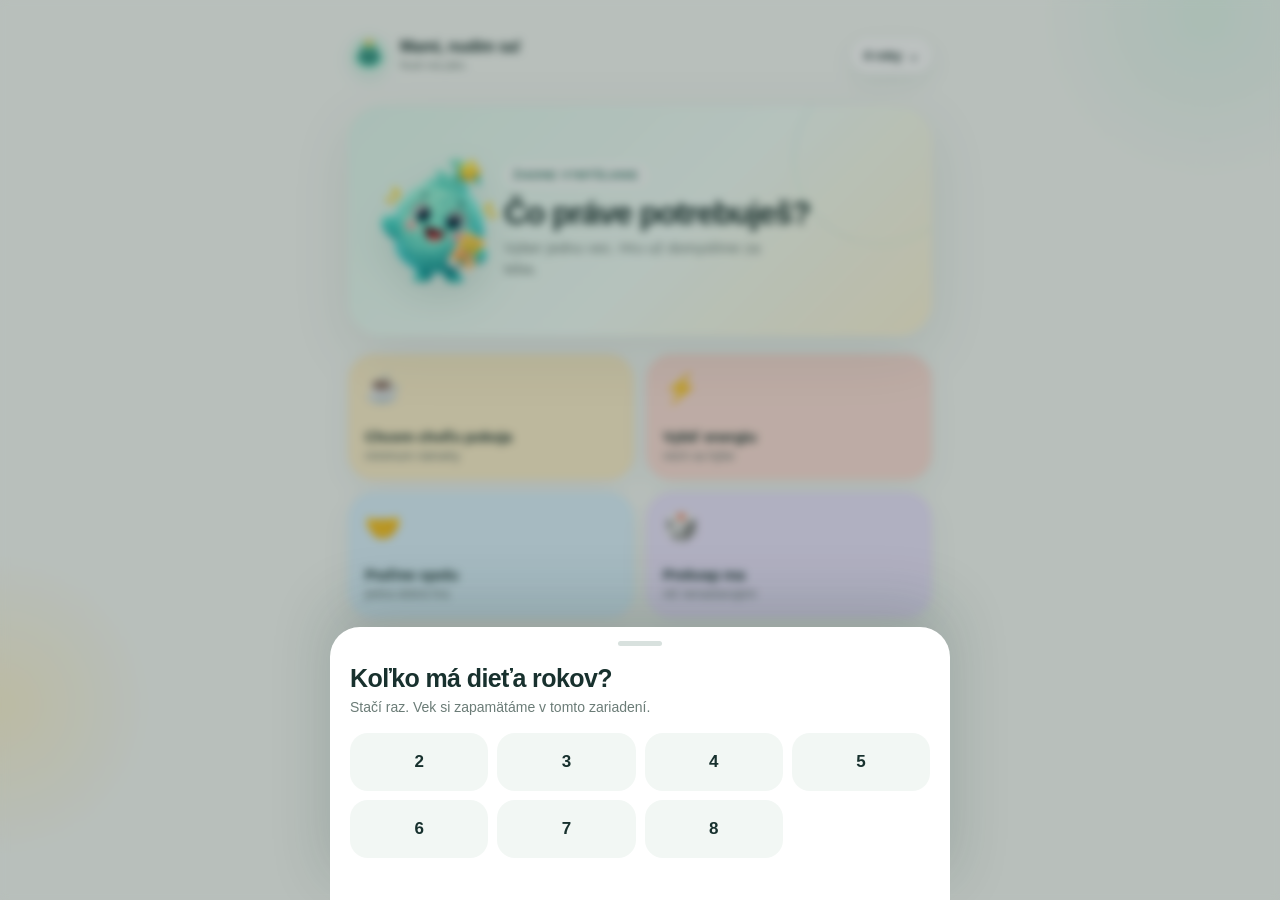
<file: index.html>
<!doctype html>
<html lang="sk">
<head>
<meta charset="utf-8" />
<meta name="viewport" content="width=device-width,initial-scale=1,viewport-fit=cover" />
<meta name="theme-color" content="#F8FBF7" />
<meta name="apple-mobile-web-app-capable" content="yes" />
<meta name="apple-mobile-web-app-status-bar-style" content="default" />
<meta name="apple-mobile-web-app-title" content="Mami, nudím sa!" />
<title>Mami, nudím sa!</title>
<link rel="manifest" href="manifest.webmanifest?v=reset1" />
<link rel="apple-touch-icon" href="icon-192.png?v=reset1" />
<link rel="stylesheet" href="styles.css?v=reset1" />
</head>
<body>
<div class="ambient ambient-a"></div><div class="ambient ambient-b"></div>
<main class="app-shell" id="app">
  <header class="topbar">
    <button class="brand" id="brandBtn" aria-label="Domov">
      <img src="nudi-mark.svg" alt="" class="brand-mark" />
      <span><strong>Mami, nudím sa!</strong><small>Nudi má plán.</small></span>
    </button>
    <button class="age-pill" id="ageBtn" aria-label="Zmeniť vek"><span id="agePillText">4 roky</span><span aria-hidden="true">⌄</span></button>
  </header>

  <section class="home" id="homeView">
    <div class="hero">
      <img src="nudi.png" class="hero-nudi" alt="Nudi, veselý maskot" />
      <div class="hero-copy">
        <span class="eyebrow">Žiadne vymýšľanie</span>
        <h1>Čo práve potrebuješ?</h1>
        <p>Vyber jednu vec. Hru už domyslíme za teba.</p>
      </div>
    </div>

    <div class="needs" id="needsGrid">
      <button class="need-card need-peace" data-need="peace"><span class="need-icon">☕</span><span><strong>Chcem chvíľu pokoja</strong><small>minimum námahy</small></span></button>
      <button class="need-card need-energy" data-need="energy"><span class="need-icon">⚡</span><span><strong>Vybiť energiu</strong><small>nech sa hýbe</small></span></button>
      <button class="need-card need-together" data-need="together"><span class="need-icon">🤝</span><span><strong>Poďme spolu</strong><small>jedna dobrá hra</small></span></button>
      <button class="need-card need-surprise" data-need="surprise"><span class="need-icon">🎲</span><span><strong>Prekvap ma</strong><small>nič nenastavujem</small></span></button>
    </div>

    <section class="recommendation hidden" id="recommendation" aria-live="polite">
      <div class="recommend-head"><span class="mini-nudi">✦</span><span id="recommendLabel">Nudi vybral</span></div>
      <article class="game-card">
        <div class="game-topline"><span class="game-emoji" id="gameEmoji">🎲</span><div class="game-title-wrap"><h2 id="gameTitle"></h2><div class="meta" id="gameMeta"></div></div></div>
        <div class="materials-preview"><span>Potrebuješ</span><p id="gameMaterials"></p></div>
        <div class="game-actions"><button class="primary" id="startBtn">▶ Spustiť hru</button><button class="secondary" id="anotherBtn">↻ Inú hru</button></div>
      </article>
    </section>

    <p class="tiny-note">35 ručne vybraných hier · 5 pre každý vek · RESET 1</p>
  </section>
</main>

<div class="sheet-backdrop hidden" id="ageSheet" aria-hidden="true">
  <section class="sheet" role="dialog" aria-modal="true" aria-labelledby="ageTitle">
    <div class="sheet-handle"></div><h2 id="ageTitle">Koľko má dieťa rokov?</h2><p>Stačí raz. Vek si zapamätáme v tomto zariadení.</p>
    <div class="age-grid" id="ageGrid"></div>
  </section>
</div>

<div class="game-mode hidden" id="gameMode" aria-hidden="true">
  <header class="game-mode-top"><button class="icon-btn" id="exitGame" aria-label="Zavrieť hru">×</button><div class="game-mode-title" id="gameModeTitle"></div><button class="icon-btn speaker" id="speakBtn" aria-label="Prečítať nahlas">🔊</button></header>
  <div class="progress-track"><div class="progress-fill" id="progressFill"></div></div>
  <div class="phase-wrap">
    <div class="phase-card" id="phaseCard">
      <span class="phase-kicker" id="phaseKicker"></span>
      <h2 id="phaseTitle"></h2>
      <div class="phase-body" id="phaseBody"></div>
      <button class="help-link hidden" id="helpBtn">Keď sa zasekne →</button>
    </div>
  </div>
  <footer class="game-footer"><button class="primary game-next" id="nextPhase">Ďalej</button></footer>
</div>

<div class="toast" id="toast" role="status" aria-live="polite"></div>
<script src="games.js?v=reset1"></script><script src="app.js?v=reset1"></script>
</body></html>
</file>
<file: styles.css>
:root{--bg:#F8FBF7;--ink:#18312E;--muted:#6B7C77;--mint:#DDF7EA;--mint2:#48BDA4;--yellow:#FFE49A;--coral:#FFD5C9;--blue:#DDEEFF;--lav:#EEE5FF;--card:#FFFFFF;--shadow:0 18px 60px rgba(31,72,63,.10);--radius:28px;--safe-bottom:max(18px,env(safe-area-inset-bottom));}
*{box-sizing:border-box}html,body{margin:0;min-height:100%;font-family:-apple-system,BlinkMacSystemFont,"Segoe UI",Inter,Arial,sans-serif;color:var(--ink);background:var(--bg);-webkit-tap-highlight-color:transparent}button{font:inherit;color:inherit}.hidden{display:none!important}.ambient{position:fixed;border-radius:999px;filter:blur(1px);opacity:.7;pointer-events:none;z-index:0}.ambient-a{width:330px;height:330px;background:radial-gradient(circle,#DDF7EA 0,rgba(221,247,234,0) 70%);top:-150px;right:-90px}.ambient-b{width:300px;height:300px;background:radial-gradient(circle,#FFF2C8 0,rgba(255,242,200,0) 70%);left:-150px;bottom:5%}.app-shell{position:relative;z-index:1;width:min(100%,620px);margin:0 auto;padding:calc(14px + env(safe-area-inset-top)) 18px calc(28px + env(safe-area-inset-bottom))}.topbar{height:58px;display:flex;align-items:center;justify-content:space-between;gap:12px}.brand{display:flex;align-items:center;gap:10px;border:0;background:none;padding:0;text-align:left}.brand-mark{width:42px;height:42px;filter:drop-shadow(0 5px 8px rgba(72,189,164,.18))}.brand span{display:flex;flex-direction:column;line-height:1.05}.brand strong{font-size:16px;letter-spacing:-.3px}.brand small{font-size:11px;color:var(--muted);margin-top:4px}.age-pill{border:0;background:#fff;border-radius:999px;padding:10px 13px;box-shadow:0 8px 24px rgba(31,72,63,.08);display:flex;gap:6px;align-items:center;font-weight:750;font-size:13px}.hero{margin-top:22px;min-height:210px;background:linear-gradient(135deg,#E4FAF0 0%,#F4FFF9 55%,#FFF6D9 100%);border-radius:34px;padding:24px 22px;position:relative;overflow:hidden;display:flex;align-items:center;box-shadow:var(--shadow)}.hero:after{content:"";position:absolute;width:170px;height:170px;border:2px dashed rgba(72,189,164,.18);border-radius:50%;right:-35px;top:-35px;transform:rotate(12deg)}.hero-nudi{width:138px;height:138px;object-fit:contain;flex:0 0 auto;filter:drop-shadow(0 16px 18px rgba(35,96,80,.15));animation:floaty 4.5s ease-in-out infinite}.hero-copy{position:relative;z-index:2;margin-left:-4px}.eyebrow{display:inline-flex;padding:6px 9px;border-radius:999px;background:rgba(255,255,255,.72);font-size:11px;font-weight:800;color:#347866;text-transform:uppercase;letter-spacing:.6px}.hero h1{font-size:32px;line-height:1.02;letter-spacing:-1.15px;margin:10px 0 8px;max-width:310px}.hero p{margin:0;color:var(--muted);font-size:15px;line-height:1.4;max-width:290px}.needs{display:grid;grid-template-columns:1fr 1fr;gap:12px;margin-top:18px}.need-card{min-height:116px;border:0;border-radius:26px;padding:17px;text-align:left;display:flex;flex-direction:column;justify-content:space-between;cursor:pointer;transition:transform .16s ease,box-shadow .16s ease,filter .16s ease;box-shadow:0 10px 30px rgba(40,70,65,.06)}.need-card:active{transform:scale(.97)}.need-card:hover{transform:translateY(-2px);box-shadow:0 16px 36px rgba(40,70,65,.10)}.need-peace{background:#FFF1CD}.need-energy{background:#FFE0D8}.need-together{background:#DFF4FF}.need-surprise{background:#EEE6FF}.need-icon{font-size:29px}.need-card span:last-child{display:flex;flex-direction:column;gap:4px}.need-card strong{font-size:15px;line-height:1.1;letter-spacing:-.25px}.need-card small{font-size:12px;color:#60706D}.recommendation{margin-top:22px;animation:rise .32s cubic-bezier(.2,.8,.2,1)}.recommend-head{font-size:12px;font-weight:800;color:#4A7F71;margin:0 0 9px 5px;display:flex;align-items:center;gap:7px}.mini-nudi{width:21px;height:21px;border-radius:50%;background:var(--mint);display:grid;place-items:center}.game-card{background:#fff;border-radius:30px;padding:20px;box-shadow:var(--shadow);border:1px solid rgba(36,80,70,.05)}.game-topline{display:flex;gap:14px;align-items:flex-start}.game-emoji{width:52px;height:52px;border-radius:17px;background:#F4FAF7;display:grid;place-items:center;font-size:28px;flex:0 0 auto}.game-title-wrap h2{font-size:24px;line-height:1.07;letter-spacing:-.7px;margin:2px 0 7px}.meta{font-size:12px;color:var(--muted);font-weight:650}.materials-preview{background:#F7FAF8;border-radius:18px;padding:13px 14px;margin-top:16px}.materials-preview span{display:block;font-size:10px;text-transform:uppercase;letter-spacing:.7px;font-weight:850;color:#5D7B73;margin-bottom:4px}.materials-preview p{font-size:14px;line-height:1.4;margin:0}.game-actions{display:grid;grid-template-columns:1.45fr 1fr;gap:9px;margin-top:14px}.primary,.secondary{border:0;border-radius:17px;min-height:52px;padding:0 16px;font-weight:850;cursor:pointer}.primary{background:#173E36;color:#fff;box-shadow:0 12px 24px rgba(23,62,54,.18)}.secondary{background:#EFF5F2;color:#315B51}.primary:active,.secondary:active{transform:scale(.98)}.tiny-note{text-align:center;color:#9AA6A2;font-size:10px;margin:24px 0 0}.sheet-backdrop{position:fixed;inset:0;z-index:50;background:rgba(18,38,33,.28);backdrop-filter:blur(4px);display:flex;align-items:flex-end;justify-content:center}.sheet{background:#fff;border-radius:30px 30px 0 0;width:min(100%,620px);padding:12px 20px calc(24px + var(--safe-bottom));box-shadow:0 -24px 60px rgba(20,50,42,.18);animation:sheetUp .25s ease}.sheet-handle{width:44px;height:5px;border-radius:9px;background:#D8E1DE;margin:2px auto 18px}.sheet h2{font-size:25px;letter-spacing:-.6px;margin:0 0 6px}.sheet p{margin:0 0 18px;color:var(--muted);font-size:14px}.age-grid{display:grid;grid-template-columns:repeat(4,1fr);gap:9px}.age-option{border:0;background:#F2F7F4;border-radius:18px;min-height:58px;font-weight:900;font-size:17px}.age-option.selected{background:#173E36;color:#fff}.game-mode{position:fixed;inset:0;background:linear-gradient(180deg,#F4FBF7,#FFFFFF);z-index:80;display:flex;flex-direction:column;padding-top:env(safe-area-inset-top)}.game-mode-top{height:64px;padding:10px 14px;display:grid;grid-template-columns:48px 1fr 48px;align-items:center}.game-mode-title{text-align:center;font-weight:850;font-size:14px;overflow:hidden;text-overflow:ellipsis;white-space:nowrap}.icon-btn{width:44px;height:44px;border:0;background:#fff;border-radius:15px;box-shadow:0 8px 20px rgba(25,60,51,.08);font-size:28px;display:grid;place-items:center}.speaker{font-size:18px}.progress-track{height:5px;background:#E7EFEB;margin:0 18px;border-radius:999px;overflow:hidden}.progress-fill{height:100%;width:0;background:#48BDA4;border-radius:999px;transition:width .28s ease}.phase-wrap{flex:1;display:flex;align-items:center;justify-content:center;padding:22px 18px 110px;overflow:auto}.phase-card{width:min(100%,560px);background:#fff;border-radius:32px;padding:26px 24px;box-shadow:0 20px 70px rgba(30,73,62,.11);animation:phaseIn .22s ease}.phase-kicker{font-size:11px;font-weight:900;letter-spacing:.8px;text-transform:uppercase;color:#4C8979}.phase-card h2{font-size:30px;line-height:1.05;letter-spacing:-1px;margin:8px 0 18px}.phase-body{font-size:18px;line-height:1.52;color:#263C37}.phase-body .quote{font-size:22px;line-height:1.43;font-weight:720;letter-spacing:-.3px;background:#F2FAF6;border-radius:22px;padding:18px}.phase-body ul{padding-left:20px}.phase-body li{margin:8px 0}.help-link{border:0;background:none;color:#458371;font-weight:800;padding:14px 0 0;text-align:left}.game-footer{position:fixed;left:0;right:0;bottom:0;padding:12px 18px var(--safe-bottom);background:linear-gradient(180deg,rgba(255,255,255,0),#fff 25%);display:flex;justify-content:center}.game-next{width:min(100%,560px);min-height:58px;border-radius:19px;font-size:16px}.toast{position:fixed;z-index:120;left:50%;bottom:calc(88px + var(--safe-bottom));transform:translate(-50%,20px);background:#173E36;color:#fff;padding:11px 15px;border-radius:999px;font-weight:750;font-size:13px;opacity:0;pointer-events:none;transition:.2s}.toast.show{opacity:1;transform:translate(-50%,0)}.confetti{position:fixed;width:9px;height:14px;border-radius:4px;z-index:110;pointer-events:none;animation:confetti .95s ease-out forwards}
@keyframes floaty{0%,100%{transform:translateY(0) rotate(-1deg)}50%{transform:translateY(-7px) rotate(1deg)}}@keyframes rise{from{opacity:0;transform:translateY(12px)}to{opacity:1;transform:none}}@keyframes sheetUp{from{transform:translateY(18%);opacity:.7}to{transform:none;opacity:1}}@keyframes phaseIn{from{opacity:0;transform:translateY(8px) scale(.99)}to{opacity:1;transform:none}}@keyframes confetti{0%{opacity:1;transform:translateY(0) rotate(0)}100%{opacity:0;transform:translateY(180px) rotate(380deg)}}
@media(max-width:430px){.app-shell{padding-left:14px;padding-right:14px}.hero{min-height:188px;padding:20px 16px}.hero-nudi{width:112px;height:112px;margin-left:-8px}.hero h1{font-size:28px}.hero p{font-size:14px}.needs{gap:9px}.need-card{min-height:108px;padding:14px;border-radius:22px}.game-actions{grid-template-columns:1fr}.game-card{padding:17px;border-radius:26px}.phase-card{padding:22px 19px}.phase-card h2{font-size:27px}.phase-body{font-size:17px}}
@media(max-width:350px){.brand small{display:none}.hero-nudi{width:94px;height:94px}.hero{min-height:176px}.hero h1{font-size:25px}.needs{grid-template-columns:1fr}.need-card{min-height:82px;flex-direction:row;align-items:center;justify-content:flex-start;gap:14px}.age-grid{grid-template-columns:repeat(3,1fr)}}
@media(min-width:800px){.app-shell{padding-top:26px}.hero{min-height:230px}.need-card{min-height:126px}.game-card{padding:24px}}
@media(prefers-reduced-motion:reduce){*,*:before,*:after{animation:none!important;transition:none!important;scroll-behavior:auto!important}}
</file>
